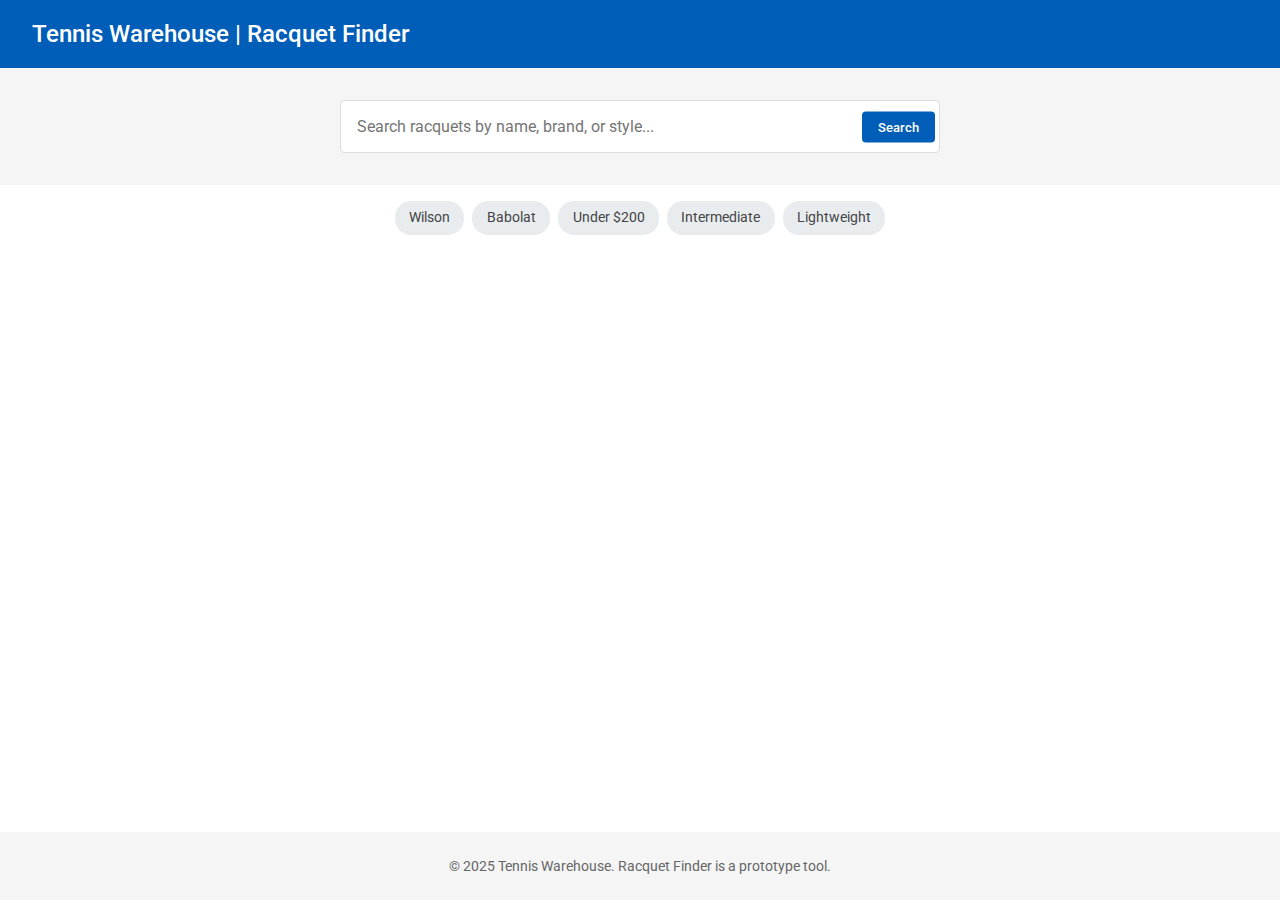
<file: webapp/frontend/index.html>
<!DOCTYPE html>
<html lang="en">

<head>
    <meta charset="UTF-8" />
    <meta name="viewport" content="width=device-width, initial-scale=1.0" />
    <title>Tennis Warehouse Racquet Finder</title>
    <link rel="stylesheet" href="https://fonts.googleapis.com/css2?family=Roboto:wght@400;500;700&display=swap" />
    <link rel="stylesheet" href="style.css" />
</head>

<body>
    <header>
        <h1>Tennis Warehouse | Racquet Finder</h1>
    </header>

    <section class="hero">
        <div class="search-box">
            <input type="text" id="searchInput" placeholder="Search racquets by name, brand, or style...">
            <button onclick="mockSearch()">Search</button>
        </div>
    </section>

    <div class="filters">
        <span>Wilson</span>
        <span>Babolat</span>
        <span>Under $200</span>
        <span>Intermediate</span>
        <span>Lightweight</span>
    </div>

    <section class="results" id="results">
        <!-- Racquet cards will be injected here -->
    </section>

    <footer>
        &copy; 2025 Tennis Warehouse. Racquet Finder is a prototype tool.
    </footer>

    <script src="script.js"></script>
</body>

</html>
</file>
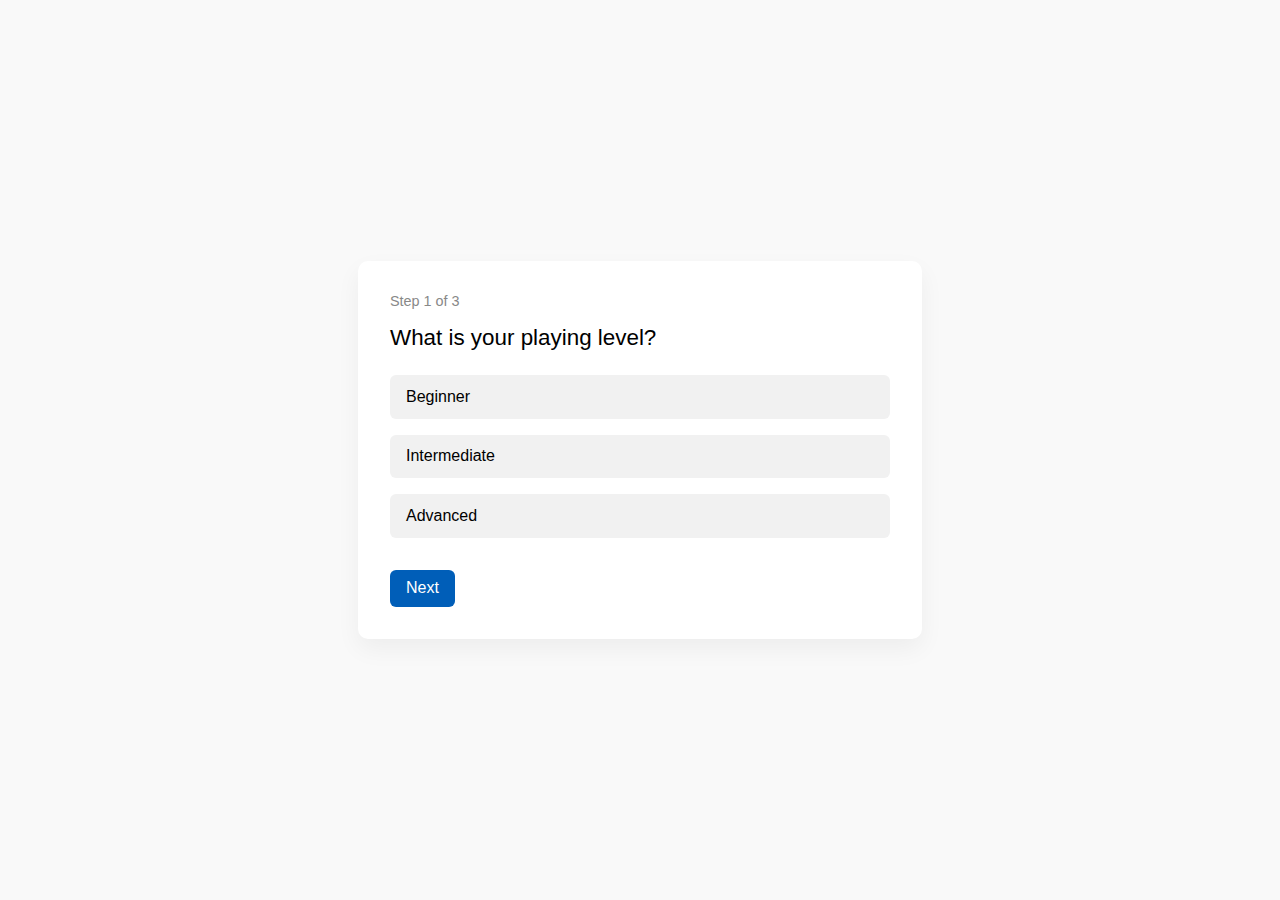
<file: webapp/frontend/quiz.html>
<!DOCTYPE html>
<html lang="en">
<head>
  <meta charset="UTF-8">
  <meta name="viewport" content="width=device-width, initial-scale=1">
  <title>Racquet Finder Quiz</title>
  <style>
    body {
      font-family: 'Segoe UI', sans-serif;
      background: #f9f9f9;
      margin: 0;
      display: flex;
      justify-content: center;
      align-items: center;
      min-height: 100vh;
    }

    .quiz-container {
      background: white;
      border-radius: 10px;
      padding: 2rem;
      max-width: 500px;
      width: 100%;
      box-shadow: 0 10px 25px rgba(0, 0, 0, 0.05);
    }

    .progress {
      font-size: 0.9rem;
      margin-bottom: 1rem;
      color: #888;
    }

    .question-title {
      font-size: 1.4rem;
      margin-bottom: 1.5rem;
    }

    .options {
      display: flex;
      flex-direction: column;
      gap: 1rem;
    }

    .option-btn {
      padding: 0.8rem 1rem;
      background: #f1f1f1;
      border: none;
      border-radius: 6px;
      font-size: 1rem;
      cursor: pointer;
      transition: background 0.2s;
      text-align: left;
    }

    .option-btn:hover,
    .option-btn.selected {
      background: #005eb8;
      color: white;
    }

    .nav-buttons {
      margin-top: 2rem;
      display: flex;
      justify-content: space-between;
    }

    .nav-buttons button {
      padding: 0.6rem 1rem;
      font-size: 1rem;
      border: none;
      border-radius: 6px;
      cursor: pointer;
    }

    .nav-buttons .back-btn {
      background: #ccc;
      color: white;
    }

    .nav-buttons .next-btn {
      background: #005eb8;
      color: white;
    }

    .summary {
      text-align: center;
    }

    .summary h2 {
      margin-bottom: 1rem;
    }

    .summary ul {
      list-style: none;
      padding: 0;
    }

    .summary li {
      margin: 0.5rem 0;
    }
  </style>
</head>
<body>
  <div class="quiz-container" id="quiz">
    <div class="progress" id="progress"></div>
    <div class="question-title" id="questionTitle"></div>
    <div class="options" id="options"></div>
    <div class="nav-buttons">
      <button class="back-btn" id="backBtn">Back</button>
      <button class="next-btn" id="nextBtn">Next</button>
    </div>
  </div>

  <script>
    const questions = [
      {
        id: 'playerLevel',
        title: 'What is your playing level?',
        options: ['Beginner', 'Intermediate', 'Advanced']
      },
      {
        id: 'swingStyle',
        title: 'What best describes your swing style?',
        options: ['Short', 'Medium', 'Long']
      },
      {
        id: 'power',
        title: 'Do you prefer more power or control?',
        options: ['Power', 'Control', 'Balanced']
      }
    ];

    const answers = {};
    let currentStep = 0;

    const quiz = document.getElementById('quiz');
    const questionTitle = document.getElementById('questionTitle');
    const optionsContainer = document.getElementById('options');
    const progress = document.getElementById('progress');
    const backBtn = document.getElementById('backBtn');
    const nextBtn = document.getElementById('nextBtn');

    function renderQuestion() {
      const step = questions[currentStep];
      questionTitle.textContent = step.title;
      progress.textContent = `Step ${currentStep + 1} of ${questions.length}`;

      optionsContainer.innerHTML = '';
      step.options.forEach(option => {
        const btn = document.createElement('button');
        btn.className = 'option-btn';
        btn.textContent = option;

        if (answers[step.id] === option) {
          btn.classList.add('selected');
        }

        btn.onclick = () => {
          answers[step.id] = option;
          renderQuestion(); // re-render to highlight selection
        };

        optionsContainer.appendChild(btn);
      });

      backBtn.style.display = currentStep > 0 ? 'inline-block' : 'none';
      nextBtn.textContent = currentStep === questions.length - 1 ? 'Finish' : 'Next';
    }

    function showSummary() {
      quiz.innerHTML = `
        <div class="summary">
          <h2>Your Preferences</h2>
          <ul>
            ${questions.map(q => `<li><strong>${q.title}</strong>: ${answers[q.id]}</li>`).join('')}
          </ul>
          <p>We’ll use these to find racquets that match your style.</p>
        </div>
      `;
    }

    backBtn.onclick = () => {
      if (currentStep > 0) {
        currentStep--;
        renderQuestion();
      }
    };

    nextBtn.onclick = () => {
      if (currentStep < questions.length - 1) {
        currentStep++;
        renderQuestion();
      } else {
        showSummary();
      }
    };

    renderQuestion();
  </script>
</body>
</html>
</file>
<file: webapp/frontend/style.css>
:root {
      --tw-blue: #005eb8;
      --tw-gray-light: #f5f5f5;
      --tw-gray-dark: #444;
      --tw-border: #ddd;
    }

* {
    box-sizing: border-box;
    font-family: 'Roboto', sans-serif;
    margin: 0;
    padding: 0;
}

body {
    background: white;
    color: var(--tw-gray-dark);
    line-height: 1.5;
    display: flex;
    flex-direction: column;
    min-height: 100vh;
}

header {
    background: var(--tw-blue);
    padding: 1rem 2rem;
    color: white;
    display: flex;
    align-items: center;
    justify-content: space-between;
}

header h1 {
    font-size: 1.5rem;
    font-weight: 500;
}

.hero {
    padding: 2rem 1rem;
    background: var(--tw-gray-light);
    text-align: center;
}

.search-box {
    position: relative;
    max-width: 600px;
    margin: 0 auto;
}

.search-box input {
    width: 100%;
    padding: 1rem;
    font-size: 1rem;
    border: 1px solid var(--tw-border);
    border-radius: 4px;
}

.search-box button {
    position: absolute;
    right: 5px;
    top: 50%;
    transform: translateY(-50%);
    background: var(--tw-blue);
    color: white;
    border: none;
    padding: 0.5rem 1rem;
    border-radius: 4px;
    cursor: pointer;
    font-weight: 500;
}

.filters {
    display: flex;
    flex-wrap: wrap;
    gap: 0.5rem;
    justify-content: center;
    padding: 1rem;
}

.filters span {
    background: #e9ecef;
    padding: 0.4rem 0.9rem;
    font-size: 0.9rem;
    border-radius: 16px;
    cursor: pointer;
    transition: background 0.2s ease;
}

.filters span:hover {
    background: var(--tw-blue);
    color: white;
}

.results {
    display: grid;
    grid-template-columns: repeat(auto-fit, minmax(250px, 1fr));
    gap: 1.5rem;
    padding: 2rem;
    flex: 1;
}

.card {
    border: 1px solid var(--tw-border);
    border-radius: 6px;
    padding: 1rem;
    background: white;
    display: flex;
    flex-direction: column;
    transition: box-shadow 0.2s ease;
}

.card:hover {
    box-shadow: 0 4px 12px rgba(0, 0, 0, 0.08);
}

.card img {
    width: 100%;
    height: 300px; /* or another fixed height you prefer */
    object-fit: contain; /* or 'cover' if you want to fill the box */
    background: #ffffff; /* optional: prevents harsh white-on-white background */
    border-radius: 4px;
    margin-bottom: 0.5rem;
}

.card h3 {
    font-size: 1.1rem;
    margin: 0.5rem 0;
    font-weight: 500;
}

.card p {
    font-size: 0.9rem;
    color: #555;
}

.card .price {
    font-weight: 600;
    margin-top: 0.5rem;
    color: var(--tw-blue);
}

footer {
    text-align: center;
    padding: 1.5rem;
    background: var(--tw-gray-light);
    font-size: 0.85rem;
    color: #666;
}
</file>
